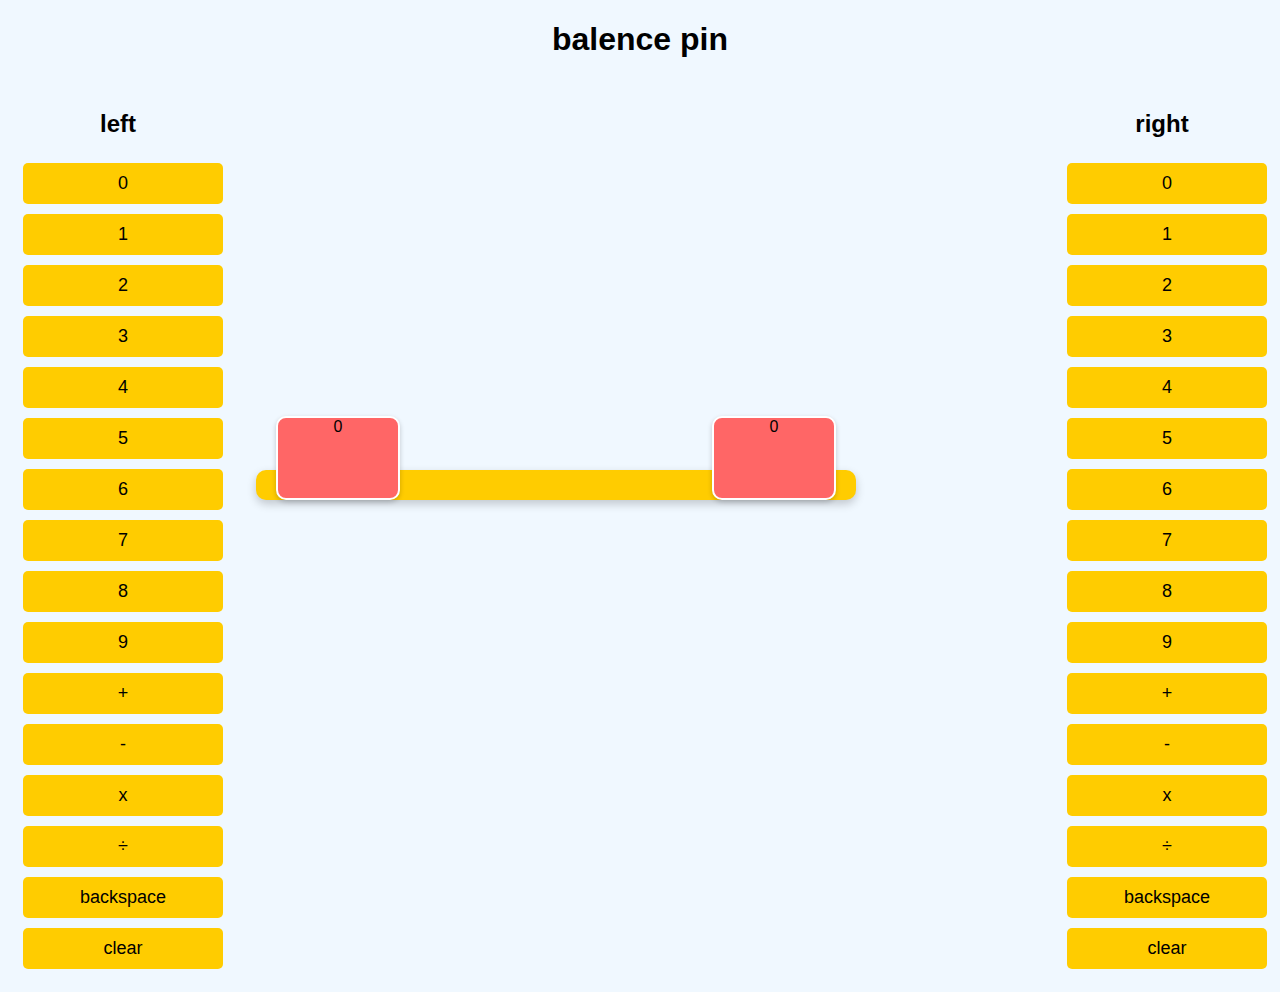
<file: index.html>
<!DOCTYPE html>
<html lang="zh">
<head>
    <meta charset="UTF-8">
    <meta name="viewport" content="width=device-width, initial-scale=1.0">
    <title>卡通天平</title>
    <link rel="stylesheet" href="styles.css">
</head>
<body>
    <h1>balence pin</h1>
    <div class="scale-container">
        <div class="scale" id="scale">
            <div class="pan left" id="leftPan">
                <div class="pan-value" id="leftValue">0</div> <!-- 左盘显示值 -->
            </div>
            <div class="pan right" id="rightPan">
                <div class="pan-value" id="rightValue">0</div> <!-- 右盘显示值 -->
            </div>
        </div>
    </div>
    <div class="controls">
        <div class="buttons" id="leftButtons">
            <h2>left</h2>
            <button onclick="addToInput('left', '0')">0</button>
            <button onclick="addToInput('left', '1')">1</button>
            <button onclick="addToInput('left', '2')">2</button>
            <button onclick="addToInput('left', '3')">3</button>
            <button onclick="addToInput('left', '4')">4</button>
            <button onclick="addToInput('left', '5')">5</button>
            <button onclick="addToInput('left', '6')">6</button>
            <button onclick="addToInput('left', '7')">7</button>
            <button onclick="addToInput('left', '8')">8</button>
            <button onclick="addToInput('left', '9')">9</button>
            <button onclick="addToInput('left', '+')">+</button>
            <button onclick="addToInput('left', '-')">-</button>
            <button onclick="addToInput('left', '*')">x</button>
            <button onclick="addToInput('left', '/')">÷</button>
            <button onclick="backspace('left')">backspace</button> <!-- 退格按钮 -->
            <button onclick="clearInput('left')">clear</button>
        </div>
        <div class="buttons" id="rightButtons">
            <h2>right</h2>
            <button onclick="addToInput('right', '0')">0</button>
            <button onclick="addToInput('right', '1')">1</button>
            <button onclick="addToInput('right', '2')">2</button>
            <button onclick="addToInput('right', '3')">3</button>
            <button onclick="addToInput('right', '4')">4</button>
            <button onclick="addToInput('right', '5')">5</button>
            <button onclick="addToInput('right', '6')">6</button>
            <button onclick="addToInput('right', '7')">7</button>
            <button onclick="addToInput('right', '8')">8</button>
            <button onclick="addToInput('right', '9')">9</button>
            <button onclick="addToInput('right', '+')">+</button>
            <button onclick="addToInput('right', '-')">-</button>
            <button onclick="addToInput('right', '*')">x</button>
            <button onclick="addToInput('right', '/')">÷</button>
            <button onclick="backspace('right')">backspace</button> <!-- 退格按钮 -->
            <button onclick="clearInput('right')">clear</button>
        </div>
    </div>
    <script src="script.js"></script>
</body>
</html>
</file>
<file: styles.css>
body {
    font-family: Arial, sans-serif;
    text-align: center;
    background-color: #f0f8ff; /* 添加背景颜色 */
}

.scale-container {
    margin: 20px auto;
    position: absolute;
    width: 600px; /* 增加天平的宽度 */
    top:50%;
    left: 20%;
}

.scale {
    width: 600px; /* 增加天平的宽度 */
    height: 30px; /* 增加天平的高度 */
    background-color: #ffcc00; /* 天平的底座颜色 */
    border-radius: 10px; /* 圆角 */
    position: relative;
    margin: 0 auto;
    box-shadow: 0 4px 10px rgba(0, 0, 0, 0.2); /* 添加阴影效果 */
    transform-origin: center; /* 设置倾斜的中心 */
}

.pan {
    width: 120px; /* 增加天平盘的宽度 */
    height: 80px; /* 增加天平盘的高度 */
    background-color: #ff6666; /* 天平盘的颜色 */
    position: absolute;
    bottom: 0;
    border-radius: 10px; /* 圆角 */
    border: 2px solid #fff; /* 白色边框 */
    box-shadow: 0 2px 5px rgba(0, 0, 0, 0.2); /* 添加阴影效果 */
}

.left {
    left: 20px; /* 调整位置 */
}

.right {
    right: 20px; /* 调整位置 */
}

.result {
    margin-top: 20px;
    font-size: 24px;
    color: #333; /* 结果文本颜色 */
}

.controls {
    display: flex; /* 使用flex布局 */
    justify-content: space-between; /* 左右分开 */
    margin-top: 20px;
}

.buttons {
    margin: 10px;
    width: 200px; /* 设置按钮区域的宽度 */
}

button {
    padding: 10px;
    font-size: 18px;
    background-color: #ffcc00; /* 按钮颜色 */
    border: none;
    border-radius: 5px; /* 圆角 */
    cursor: pointer;
    transition: background-color 0.3s; /* 添加过渡效果 */
    margin: 5px;
    width: 100%; /* 按钮宽度填满 */
}

button:hover {
    background-color: #ff9999; /* 悬停时颜色变化 */
}
</file>
